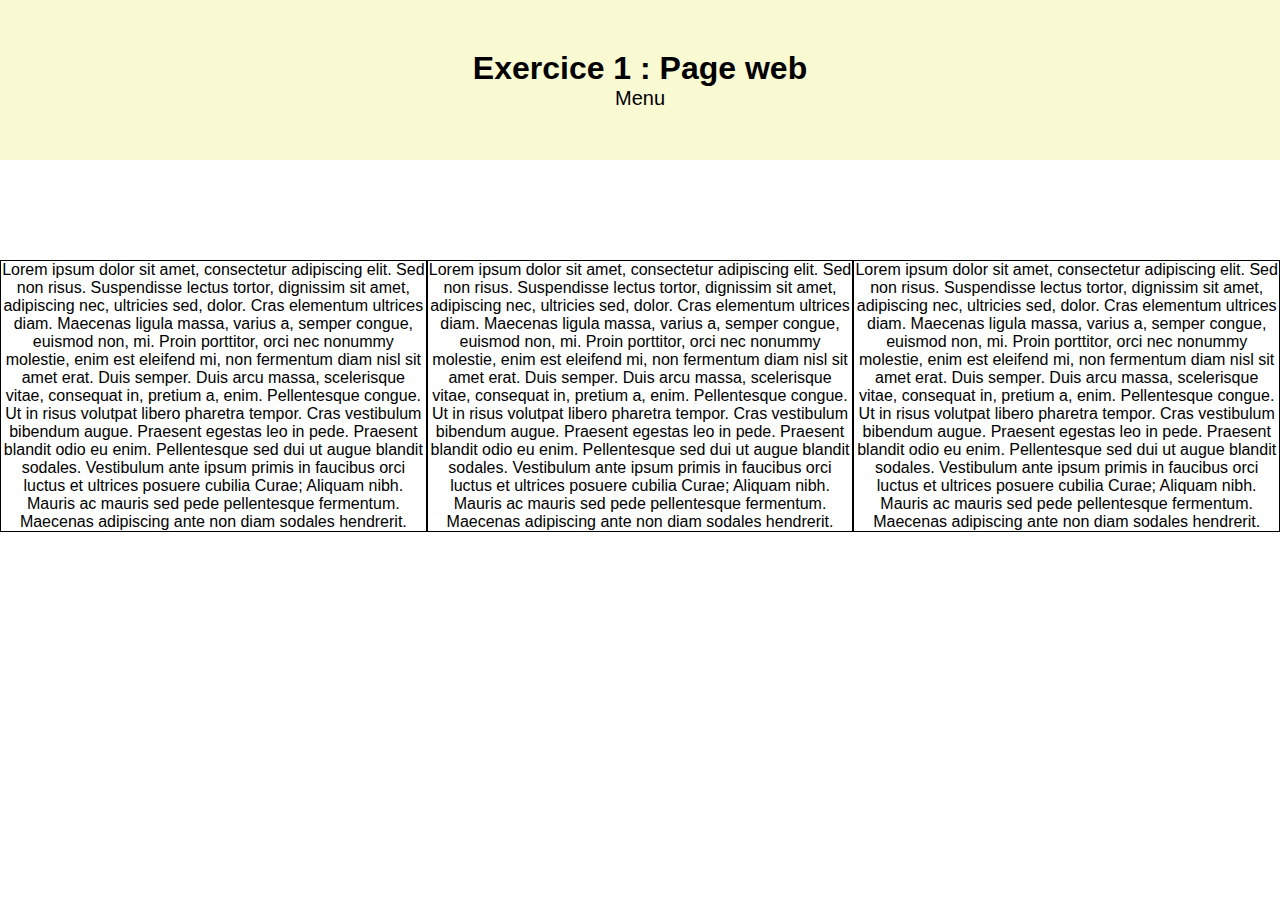
<file: pages/exercice_1.html>
<!DOCTYPE html>
<html>

<head>
	<meta charset="utf-8">
	<meta name="viewport" content="width=device-width, initial-scale=1">
	<link rel="stylesheet" type="text/css" href="../css/exercice1.css">
	<title>TP6 - Responsive - Exercice 1 : Page web</title>
</head>

<body>
	<header>
		<h1>Exercice 1 : Page web</h1>

		<a id="menu" href="../index.html">Menu</a>
	</header>

	<main class="main">
		<section>
			<p class="article">
				Lorem ipsum dolor sit amet, consectetur adipiscing elit. Sed non risus. Suspendisse lectus tortor, dignissim sit amet, adipiscing nec, ultricies sed, dolor. Cras elementum ultrices diam. Maecenas ligula massa, varius a, semper congue, euismod non, mi. Proin porttitor, orci nec nonummy molestie, enim est eleifend mi, non fermentum diam nisl sit amet erat. Duis semper. Duis arcu massa, scelerisque vitae, consequat in, pretium a, enim. Pellentesque congue. Ut in risus volutpat libero pharetra tempor. Cras vestibulum bibendum augue. Praesent egestas leo in pede. Praesent blandit odio eu enim. Pellentesque sed dui ut augue blandit sodales. Vestibulum ante ipsum primis in faucibus orci luctus et ultrices posuere cubilia Curae; Aliquam nibh. Mauris ac mauris sed pede pellentesque fermentum. Maecenas adipiscing ante non diam sodales hendrerit.
			</p>
		</section>
		<section>
			<p class="article">
				Lorem ipsum dolor sit amet, consectetur adipiscing elit. Sed non risus. Suspendisse lectus tortor, dignissim sit amet, adipiscing nec, ultricies sed, dolor. Cras elementum ultrices diam. Maecenas ligula massa, varius a, semper congue, euismod non, mi. Proin porttitor, orci nec nonummy molestie, enim est eleifend mi, non fermentum diam nisl sit amet erat. Duis semper. Duis arcu massa, scelerisque vitae, consequat in, pretium a, enim. Pellentesque congue. Ut in risus volutpat libero pharetra tempor. Cras vestibulum bibendum augue. Praesent egestas leo in pede. Praesent blandit odio eu enim. Pellentesque sed dui ut augue blandit sodales. Vestibulum ante ipsum primis in faucibus orci luctus et ultrices posuere cubilia Curae; Aliquam nibh. Mauris ac mauris sed pede pellentesque fermentum. Maecenas adipiscing ante non diam sodales hendrerit.
			</p>
		</section>
		<section>
			<p class="article">
				Lorem ipsum dolor sit amet, consectetur adipiscing elit. Sed non risus. Suspendisse lectus tortor, dignissim sit amet, adipiscing nec, ultricies sed, dolor. Cras elementum ultrices diam. Maecenas ligula massa, varius a, semper congue, euismod non, mi. Proin porttitor, orci nec nonummy molestie, enim est eleifend mi, non fermentum diam nisl sit amet erat. Duis semper. Duis arcu massa, scelerisque vitae, consequat in, pretium a, enim. Pellentesque congue. Ut in risus volutpat libero pharetra tempor. Cras vestibulum bibendum augue. Praesent egestas leo in pede. Praesent blandit odio eu enim. Pellentesque sed dui ut augue blandit sodales. Vestibulum ante ipsum primis in faucibus orci luctus et ultrices posuere cubilia Curae; Aliquam nibh. Mauris ac mauris sed pede pellentesque fermentum. Maecenas adipiscing ante non diam sodales hendrerit.
			</p>
		</section>
	</main>

	<footer>
		<p>&copy; 2023 - Rémy Paquin - TP6 : Responsive</p>
	</footer>
</body>
</html>
</file>
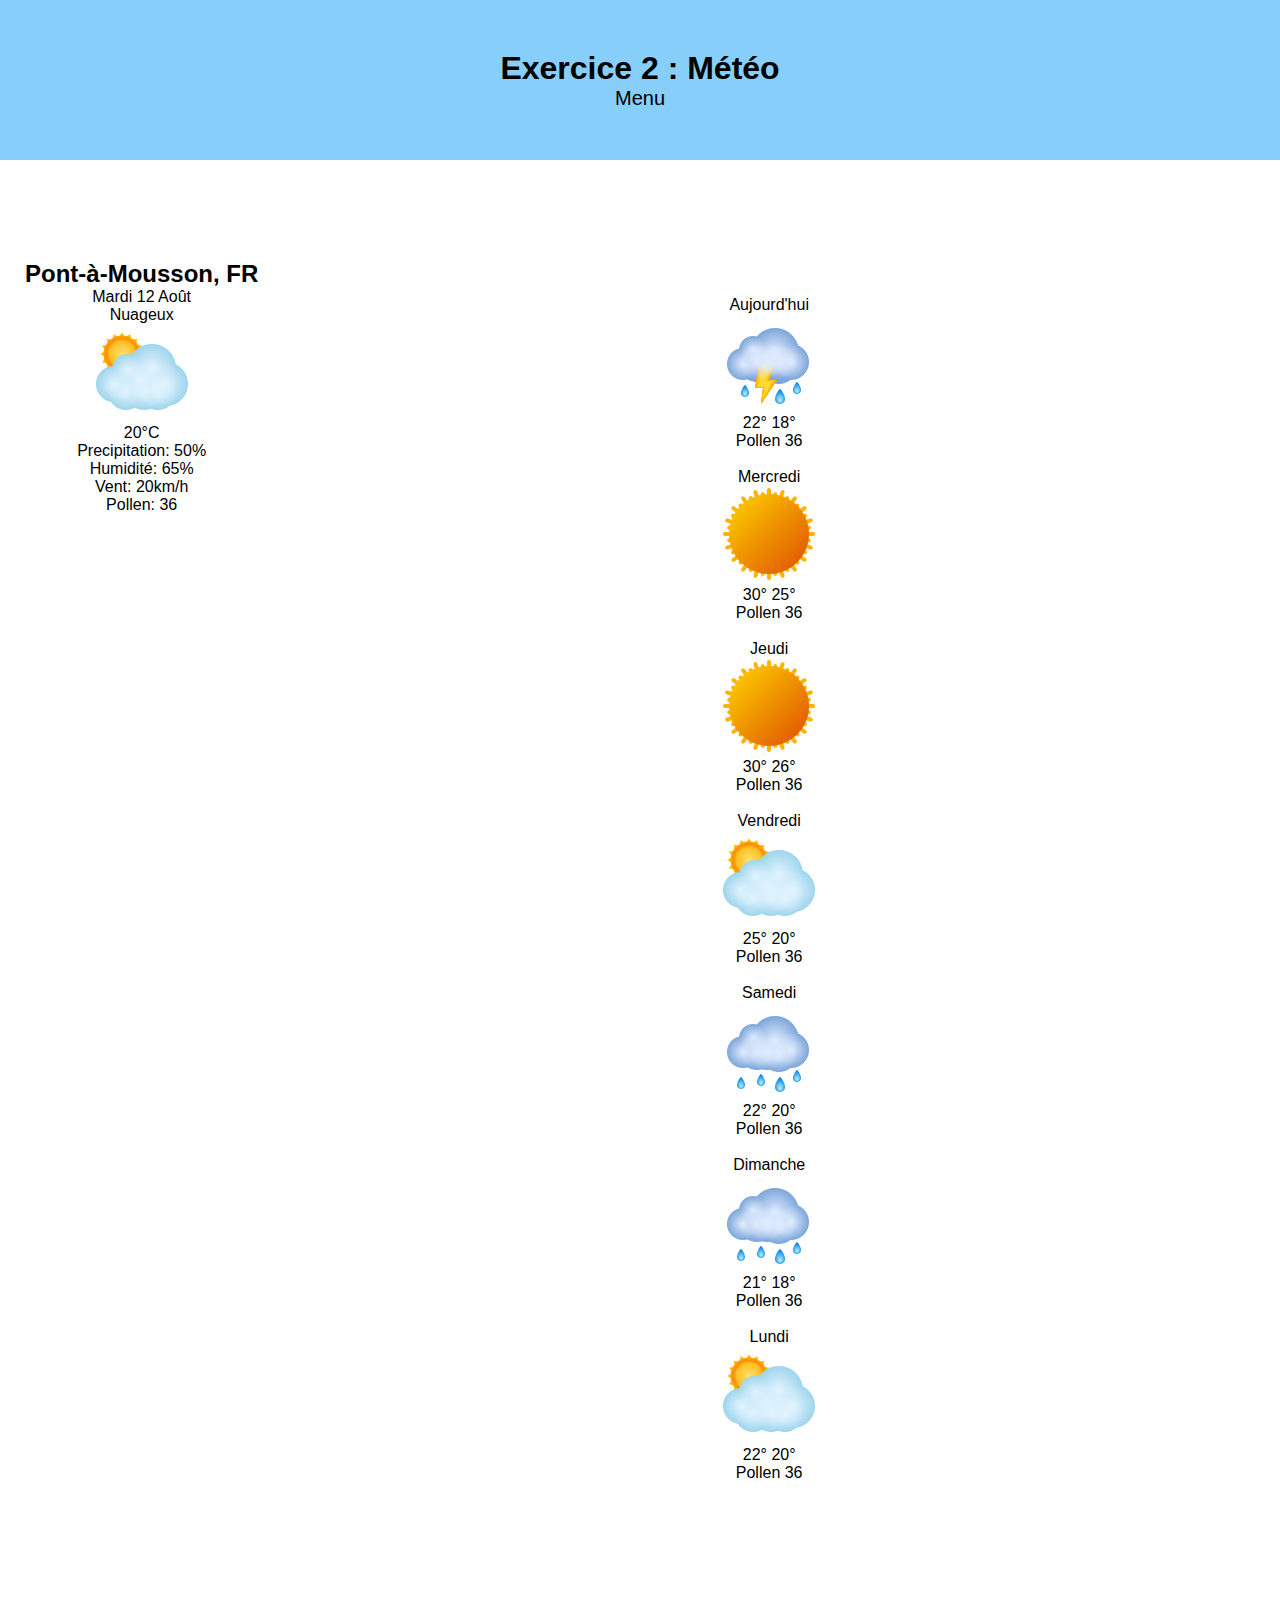
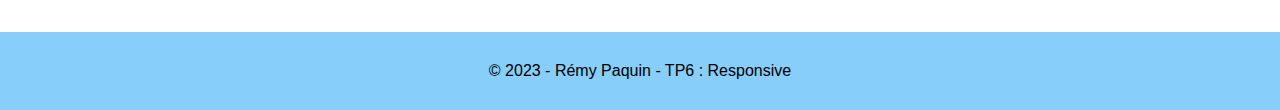
<file: pages/exercice_2.html>
<!DOCTYPE html>
<html>

<head>
	<meta charset="utf-8">
	<meta name="viewport" content="width=device-width, initial-scale=1">
	<link rel="stylesheet" type="text/css" href="../css/exercice2.css">
	<title>TP6 - Responsive - Exercice 2 : Météo</title>
</head>

<body>
	<header>
		<h1>Exercice 2 : Météo</h1>

		<a id="menu" href="../index.html">Menu</a>
	</header>

	<main>
		<div id="meteo">
			<h2>Pont-à-Mousson, FR</h2>
			<p>Mardi 12 Août</p>
			<p>Nuageux</p>
			<img src="../images/nuageux.png" alt="Nuageux"><p>20°C</p>

			<p>Precipitation: 50%</p>
			<p>Humidité: 65%</p>
			<p>Vent: 20km/h</p>
			<p>Pollen: 36</p>
		</div>
		<br>

		<div id="meteo2">
			<div class="separation">
			</div>
				<br>
				<p>Aujourd'hui</p>
				<img src="../images/orage.png" alt="Orageux">
				<p>22° 18°</p>
				<p>Pollen 36</p>

			<div class="separation">
			</div>
				<br>
				<p>Mercredi</p>
				<img src="../images/soleil.png" alt="Soleil">
				<p>30° 25°</p>
				<p>Pollen 36</p>
	
			<div class="separation">
			</div>
				<br>
				<p>Jeudi</p>
				<img src="../images/soleil.png" alt="Soleil">
				<p>30° 26°</p>
				<p>Pollen 36</p>

			<div class="separation">
			</div>
				<br>
				<p>Vendredi</p>
				<img src="../images/nuageux.png" alt="Nuageux">
				<p>25° 20°</p>
				<p>Pollen 36</p>

			<div class="separation">
			</div>
			<br>
				<p>Samedi</p>
				<img src="../images/pluie.png" alt="Pluie">
				<p>22° 20°</p>
				<p>Pollen 36</p>

			<div class="separation">
			</div>
				<br>
				<p>Dimanche</p>
				<img src="../images/pluie.png" alt="Pluie">
				<p>21° 18°</p>
				<p>Pollen 36</p>

			<div class="separation">
			</div>
				<br>
				<p>Lundi</p>
				<img src="../images/nuageux.png" alt="Nuageux">
				<p>22° 20°</p>
				<p>Pollen 36</p>
		</div>

	</main>

	<footer>
		<p>&copy; 2023 - Rémy Paquin - TP6 : Responsive</p>
	</footer>
</body>

</html>
</file>
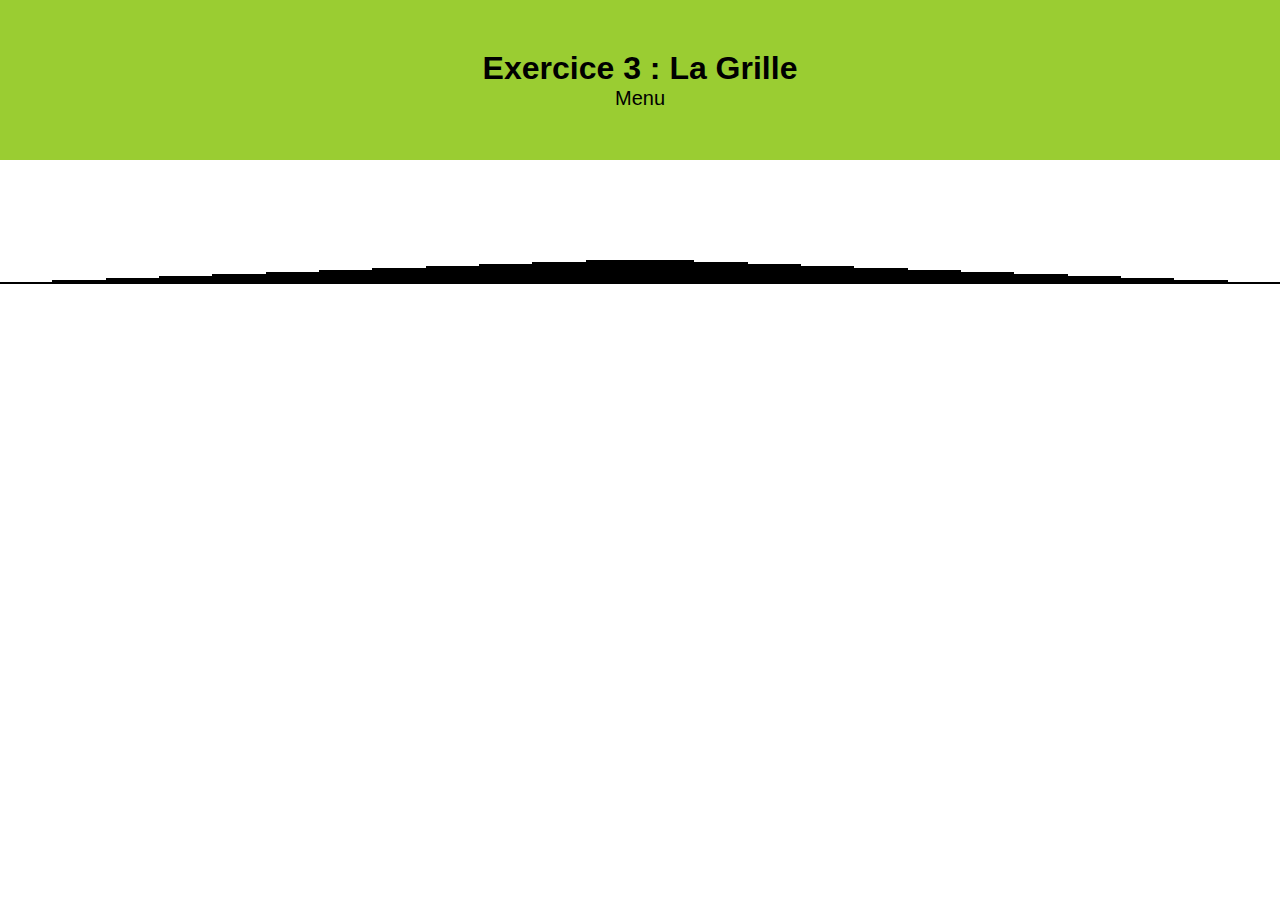
<file: pages/exercice_3.html>
<!DOCTYPE html>
<html>
<head>
	<meta charset="utf-8">
	<meta name="viewport" content="width=device-width, initial-scale=1">
	<link rel="stylesheet" type="text/css" href="../css/exercice3.css">
	<title>Exercice 3 : La Grille</title>
</head>
<body>
	<header>
		<h1>Exercice 3 : La Grille</h1>

		<a id="menu" href="../index.html">Menu</a>
	</header>

	<main>
		<div id="container-fluid">
			<div id="row">
				<div class="col-xs-1"></div>
				<div class="col-xs-2"></div>
				<div class="col-xs-3"></div>
				<div class="col-xs-4"></div>
				<div class="col-xs-5"></div>
				<div class="col-xs-6"></div>
				<div class="col-xs-7"></div>
				<div class="col-xs-8"></div>
				<div class="col-xs-9"></div>
				<div class="col-xs-10"></div>
				<div class="col-xs-11"></div>
				<div class="col-xs-12"></div>
			</div>
		</div>
	</main>

</body>
</html>
</file>
<file: css/exercice1.css>
/* Apparence générale début*/

* {
	margin: 0;
	padding: 0;
	box-sizing: border-box;
}

body {
	text-align: center;
	font-family: arial, sans-serif;
}

header {
	background-color: lightgoldenrodyellow;
	padding-bottom: 50px;
	padding-top: 50px;
}

li {
	list-style-type: none;
	font-size: 25px;
}

a {
	color: black;
	text-decoration: none;
}

a:hover {
	color: yellowgreen;
}

#menu {
	font-size: 20px;
	color: black;
}

main {
	margin-top: 100px;
	display: flex;
	flex-direction: row;
}

section {
	border: 1px solid black;
}

footer {
	text-align: center;
	padding-top: 30px;
	padding-bottom: 30px;
	margin-top: 150px;
	background-color: lightgoldenrodyellow;
}

/* Apparence générale fin */
/*----------------------------------------------------------*/
/* Responsive début */

@media screen and (max-width: 640px) {
    .main {
        display: block;
        margin: 0;
    }

    .articles {
        margin: 20px 0;
    } 
}

@media screen and (max-width: 800px) {
	header {
		display: none;
	}
}

@media screen {
	footer {
		display: none;
	}
}

/* Responsive fin */
</file>
<file: css/exercice2.css>
/* Apparence générale début */

* {
	margin: 0;
}

body {
	text-align: center;
	font-family: Arial, sans-serif;
}

header {
	background-color: lightskyblue;
	padding-bottom: 50px;
	padding-top: 50px;
}

li {
	list-style-type: none;
	font-size: 25px;
}

a {
	color: black;
	text-decoration: none;
}

a:hover {
	color: yellowgreen;
}

#menu {
	font-size: 20px;
	color: black;
}

main {
	margin-top: 100px;
}

footer {
	text-align: center;
	padding-top: 30px;
	padding-bottom: 30px;
	margin-top: 150px;
	background-color: lightskyblue;
}

/* Apparence générale fin */
/* ------------------------------------------- */
/* Body début */

.separation {
	margin-bottom: 15px;
	border-top: 1px solid black;
}

/* Body fin */
/* ------------------------------------------- */
/* Responsive début */

@media screen and (min-width: 821px) {
	#meteo {
		float: left;
		margin-left: 25px;
	}

	#meteo2 {
		display: inline-block;
	}
}

@media screen and (min-width: 1025px) {
	.separation {
		display: none;
	}
}

/* Responsive fin */
</file>
<file: css/exercice3.css>
* {
	margin: auto;
}

body {
	text-align: center;
	font-family: arial, sans-serif;
}

header {
	background-color: yellowgreen;
	padding-bottom: 50px;
	padding-top: 50px;
}

main {
	margin-top: 100px;
}

li {
	list-style-type: none;
	font-size: 25px;
}

a {
	color: black;
	text-decoration: none;
}

a:hover {
	color: yellowgreen;
}

#menu {
	font-size: 20px;
	color: black;
}

#container-fluid {
	width: 100%;
}

#row {
	width: 100%;
}

.col-xs-1, .col-xs-2, .col-xs-3, .col-xs-4, .col-xs-5, .col-xs-6, .col-xs-7, .col-xs-8, .col-xs-9, .col-xs-10, .col-xs-11, .col-xs-12,
.col-sm-1, .col-sm-2, .col-sm-3, .col-sm-4, .col-sm-5, .col-sm-6, .col-sm-7, .col-sm-8, .col-sm-9, .col-sm-10, .col-sm-11, .col-sm-12,
.col-md-1, .col-md-2, .col-md-3, .col-md-4, .col-md-5, .col-md-6, .col-md-7, .col-md-8, .col-md-9, .col-md-10, .col-md-11, .col-md-12,
.col-lg-1, .col-lg-2, .col-lg-3, .col-lg-4, .col-lg-5, .col-lg-6, .col-lg-7, .col-lg-8, .col-lg-9, .col-lg-10, .col-lg-11, .col-lg-12 {
	border: 1px solid black;
}


/* Ecran mobile first */

.col-xs-1 {
	width: calc(100%/12);
}

.col-xs-2 {
	width: calc(200%/12);
}

.col-xs-3 {
	width: calc(300%/12);
}

.col-xs-4 {
	width: calc(400%/12);
}

.col-xs-5 {
	width: calc(500%/12);
}

.col-xs-6 {
	width: calc(600%/12);
}

.col-xs-7 {
	width: calc(700%/12);
}

.col-xs-8 {
	width: calc(800%/12);
}

.col-xs-9 {
	width: calc(900%/12);
}

.col-xs-10 {
	width: calc(1000%/12);
}

.col-xs-11 {
	width: calc(1100%/12);
}

.col-xs-12 {
	width: calc(1200%/12);
}

/* Ecran > 700px (sm) */

@media screen and (min-width: 700px) {
	.col-sm-1 {
	width: calc(100%/12);
	}

	.col-sm-2 {
	width: calc(200%/12);
	}

	.col-sm-3 {
	width: calc(300%/12);
	}

	.col-sm-4 {
	width: calc(400%/12);
	}

	.col-sm-5 {
	width: calc(500%/12);
	}

	.col-sm-6 {
	width: calc(600%/12);
	}

	.col-sm-7 {
	width: calc(700%/12);
	}

	.col-sm-8 {
	width: calc(800%/12);
	}

	.col-sm-9 {
	width: calc(900%/12);
	}

	.col-sm-10 {
	width: calc(1000%/12);
	}

	.col-sm-11 {
	width: calc(1100%/12);
	}

	.col-sm-12 {
	width: calc(1200%/12);
	}
}

/* Ecran > 900px */

@media screen and (min-width: 900px) {
	.col-md-1 {
	width: calc(100%/12);
	}

	.col-md-2 {
	width: calc(200%/12);
	}

	.col-md-3 {
	width: calc(300%/12);
	}

	.col-md-4 {
	width: calc(400%/12);
	}

	.col-md-5 {
	width: calc(500%/12);
	}

	.col-md-6 {
	width: calc(600%/12);
	}

	.col-md-7 {
	width: calc(700%/12);
	}

	.col-md-8 {
	width: calc(800%/12);
	}

	.col-md-9 {
	width: calc(900%/12);
	}

	.col-md-10 {
	width: calc(1000%/12);
	}

	.col-md-11 {
	width: calc(1100%/12);
	}

	.col-md-12 {
	width: calc(1200%/12);
	}
}

/* Ecran > 1200px */

@media screen and (min-width: 1200px) {
	.col-lg-1 {
	width: calc(100%/12);
	}

	.col-lg-2 {
	width: calc(200%/12);
	}

	.col-lg-3 {
	width: calc(300%/12);
	}

	.col-lg-4 {
	width: calc(400%/12);
	}

	.col-lg-5 {
	width: calc(500%/12);
	}

	.col-lg-6 {
	width: calc(600%/12);
	}

	.col-lg-7 {
	width: calc(700%/12);
	}

	.col-lg-8 {
	width: calc(800%/12);
	}

	.col-lg-9 {
	width: calc(900%/12);
	}

	.col-lg-10 {
	width: calc(1000%/12);
	}

	.col-lg-11 {
	width: calc(1100%/12);
	}

	.col-lg-12 {
	width: calc(1200%/12);
	}
}
</file>
